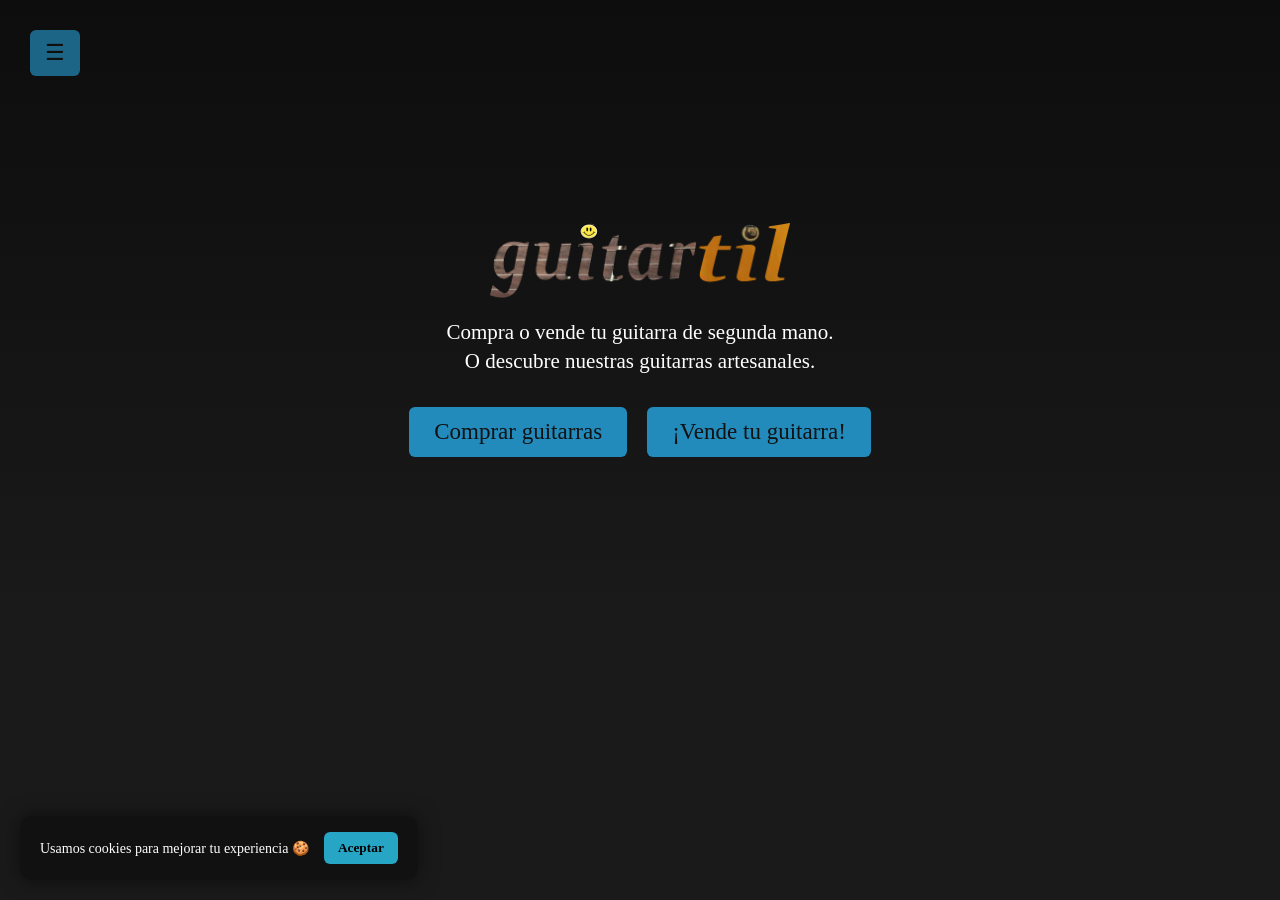
<file: index.html>
<!DOCTYPE html>
<html lang="es">
<head>
    <meta charset="UTF-8">
    <title>guitartil</title>
    <link rel="stylesheet" href="css/estilos.css">
</head>

<body>

    <button id="toggleSidebar" class="btn-sidebar">☰</button>

    <aside class="sidebar">
        <button class="btn-cerrar">✖</button>

        <nav class="menu">
            <a href="#" class="menu-item" data-seccion="proyecto">Nuestro proyecto</a>
            <a href="#" class="menu-item" data-seccion="quienes">Quiénes somos</a>
            <a href="#" class="menu-item" data-seccion="contacto">Contacto</a>
        </nav>

        <div class="redes">
            <img src="img/instagram.png" class="icono-red instagram">
            <img src="img/twitter.png" class="icono-red twitter">
        </div>
    </aside>

    <div id="notas-container"></div>

    <section id="hero">
        <img src="img/logo.png" class="logo">

        <p class="eslogan">
            Compra o vende tu guitarra de segunda mano.<br>
            O descubre nuestras guitarras artesanales.
        </p>

        <div class="botones">
            <a href="comprar.html" class="btn-accion">Comprar guitarras</a>
            <a href="vender.html" class="btn-accion">¡Vende tu guitarra!</a>
        </div>
    </section>

    <div id="modal" class="modal">
        <div class="modal-contenido">
            <span class="cerrar-modal">✖</span>
            <h2 id="modal-titulo"></h2>
            <p id="modal-texto"></p>
        </div>
    </div>

    <div class="transition-overlay" id="transition-overlay">
        <div class="transition-bar"></div>
        <div class="transition-bar"></div>
        <div class="transition-bar"></div>
        <div class="transition-bar"></div>
        <div class="transition-bar"></div>
        <div class="transition-bar"></div>
        <div class="transition-bar"></div>
        <div class="transition-bar"></div>
    </div>

    <div id="cookies-popup" class="cookies-popup">
        <p>Usamos cookies para mejorar tu experiencia 🍪</p>
        <button id="aceptar-cookies">Aceptar</button>
    </div>

    <script src="js/main.js"></script>

</body>
</html>
</file>
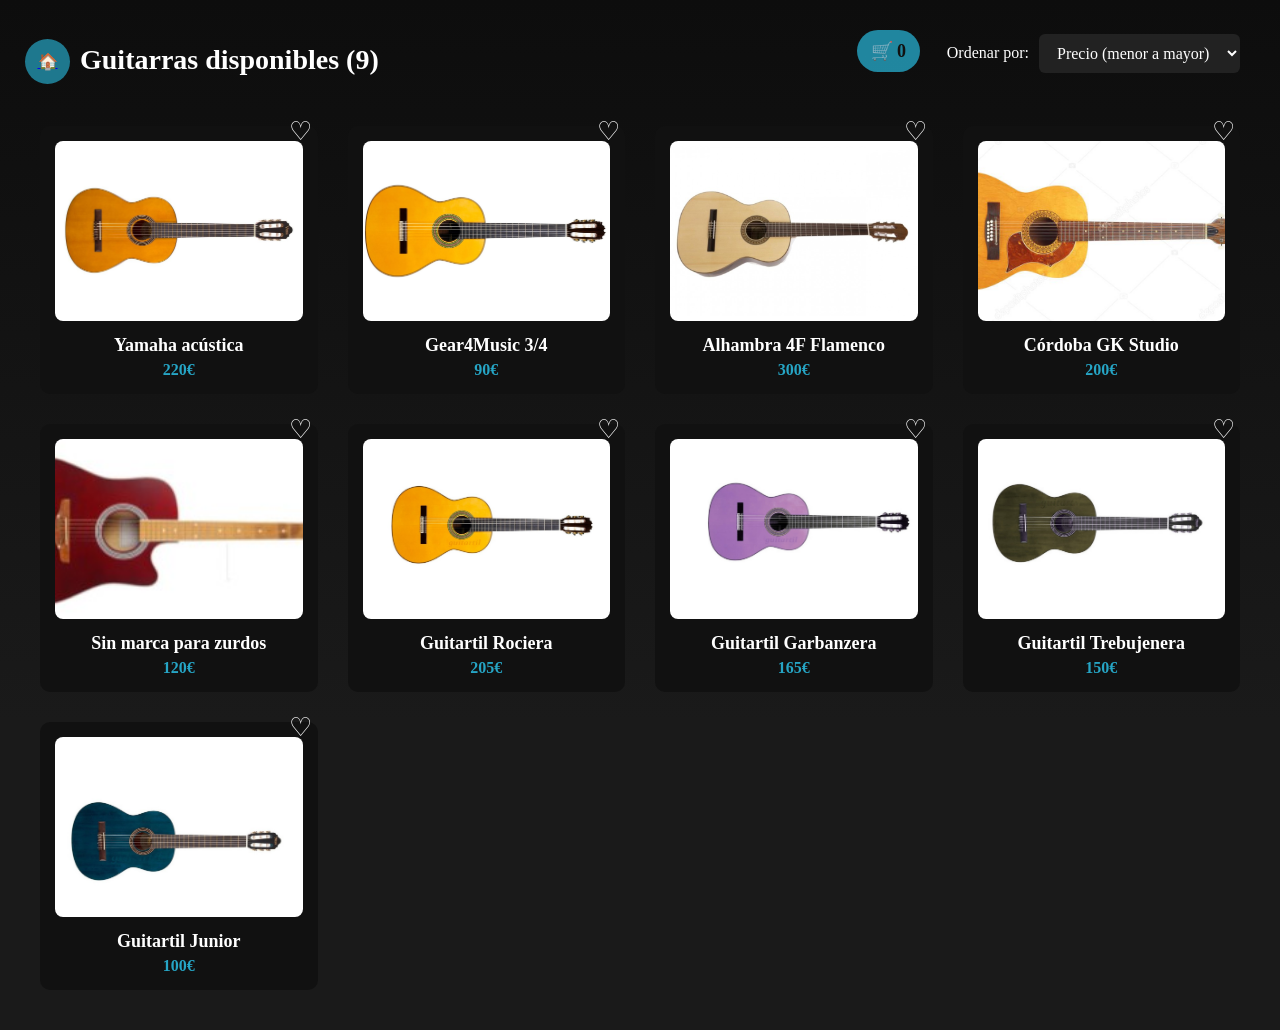
<file: comprar.html>
<!DOCTYPE html>
<html lang="es">
<head>
    <meta charset="UTF-8">
    <title>Comprar guitarras</title>
    <link rel="stylesheet" href="css/estilos.css">
</head>

<body>

    <div id="carrito-badge">
        🛒 <span id="carrito-count">0</span>
    </div>

    <a href="index.html" class="btn-home">🏠</a>

    <section class="comprar-header">
        <h1>Guitarras disponibles (9)</h1>

        <div class="ordenar">
            <label>Ordenar por:</label>
            <select>
                <option>Precio (menor a mayor)</option>
                <option>Precio (mayor a menor)</option>
                <option>Nombre</option>
                <option>Favoritos</option>
            </select>
        </div>
    </section>

    <section class="grid-guitarras">

        <div class="guitarra-card">
            <span class="favorito">♡</span>
            <img src="img/guitar1.jpg">
            <h3>Yamaha acústica</h3>
            <p>220€</p>
        </div>

        <div class="guitarra-card">
            <span class="favorito">♡</span>
            <img src="img/guitar2.jpg">
            <h3>Gear4Music 3/4</h3>
            <p>90€</p>
        </div>

        <div class="guitarra-card">
            <span class="favorito">♡</span>
            <img src="img/guitar3.jpg">
            <h3>Alhambra 4F Flamenco</h3>
            <p>300€</p>
        </div>

        <div class="guitarra-card">
            <span class="favorito">♡</span>
            <img src="img/guitar4.jpg">
            <h3>Córdoba GK Studio</h3>
            <p>200€</p>
        </div>

        <div class="guitarra-card">
            <span class="favorito">♡</span>
            <img src="img/guitar5.jpg">
            <h3>Sin marca para zurdos</h3>
            <p>120€</p>
        </div>

        <div class="guitarra-card">
            <span class="favorito">♡</span>
            <img src="img/guitartil1.jpg">
            <h3>Guitartil Rociera</h3>
            <p>205€</p>
        </div>

        <div class="guitarra-card">
            <span class="favorito">♡</span>
            <img src="img/guitartil2.jpg">
            <h3>Guitartil Garbanzera</h3>
            <p>165€</p>
        </div>

        <div class="guitarra-card">
            <span class="favorito">♡</span>
            <img src="img/guitartil3.jpg">
            <h3>Guitartil Trebujenera</h3>
            <p>150€</p>
        </div>

        <div class="guitarra-card">
            <span class="favorito">♡</span>
            <img src="img/guitartil4.jpg">
            <h3>Guitartil Junior</h3>
            <p>100€</p>
        </div>

    </section>

    <div id="overlay-guitarra" class="overlay">
        <div class="overlay-contenido">

            <span class="cerrar-overlay">✖</span>

            <img id="overlay-img" class="overlay-img">

            <h2 id="overlay-nombre"></h2>

            <p class="overlay-precio" id="overlay-precio"></p>

            <p class="overlay-info"><strong>Estado:</strong> <span id="overlay-estado"></span></p>
            <p class="overlay-info"><strong>Material:</strong> <span id="overlay-material"></span></p>

            <p class="overlay-descripcion" id="overlay-descripcion"></p>

            <div class="overlay-botones">
                <button class="btn-carrito">Añadir al carrito</button>
                <button class="btn-escuchar">🎧 Escuchar</button>
            </div>

        </div>
    </div>

    <div id="carrito-panel" class="carrito-panel oculto">
        <h2>Tu carrito</h2>
        <div id="carrito-lista"></div>
        <p id="carrito-total" class="carrito-total">Total: 0€</p>
        <button id="btn-finalizar" class="btn-finalizar oculto">Realizar compra</button>
    </div>

    <script src="js/main.js"></script>

</body>
</html>
</file>
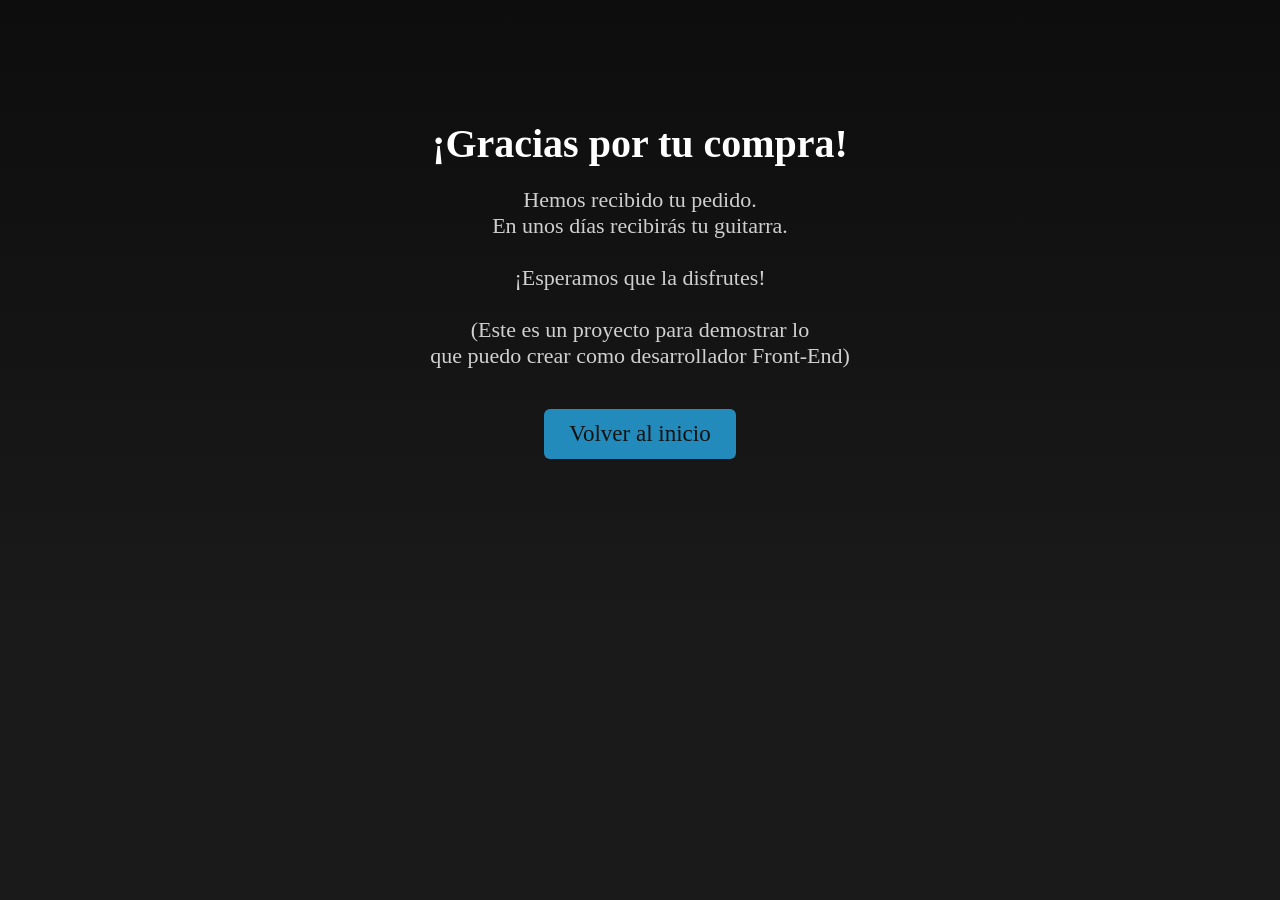
<file: gracias.html>
<!DOCTYPE html>
<html lang="es">
<head>
    <meta charset="UTF-8">
    <title>Gracias por tu compra</title>
    <link rel="stylesheet" href="css/estilos.css">
</head>
<body style="text-align:center; padding-top:120px;">

    <h1 style="font-size:40px; margin-bottom:20px;">¡Gracias por tu compra!</h1>
    <p style="font-size:22px; opacity:0.8;">
        Hemos recibido tu pedido.<br>
        En unos días recibirás tu guitarra.<br><br>
        ¡Esperamos que la disfrutes! <br><br>
        (Este es un proyecto para demostrar lo<br>
        que puedo crear como desarrollador Front-End)

    </p>

    <a href="index.html" class="btn-accion" style="margin-top:40px; display:inline-block;">
        Volver al inicio
    </a>

</body>
</html>
</file>
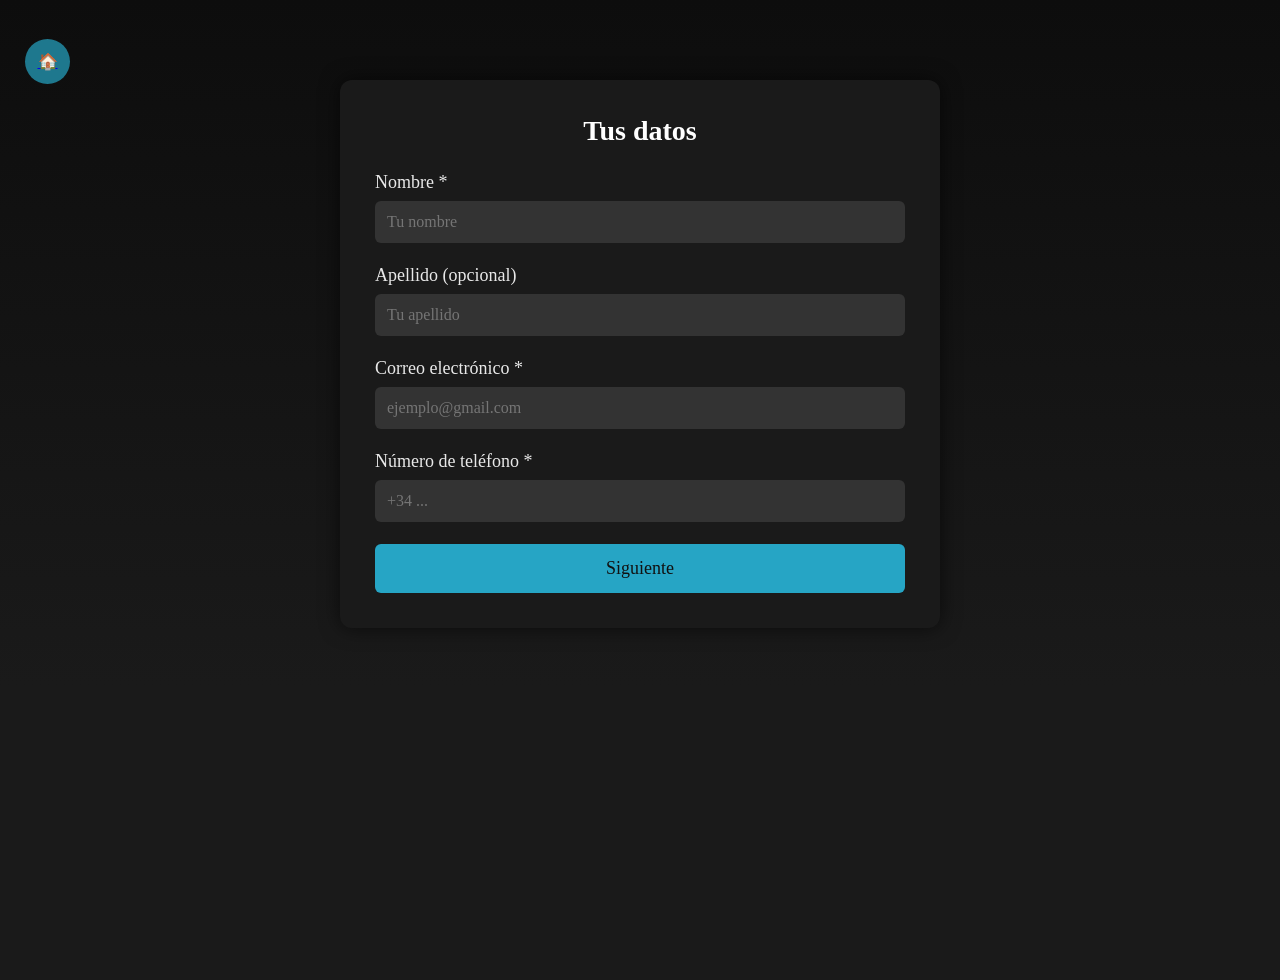
<file: vender.html>
<!DOCTYPE html>
<html lang="es">
<head>
    <meta charset="UTF-8">
    <title>Vender guitarra</title>
    <link rel="stylesheet" href="css/estilos.css">
</head>

<body>

    <a href="index.html" class="btn-home">🏠</a>

    <div class="vender-container">

        <div id="paso1">
            <h1>Tus datos</h1>

            <div class="campo">
                <label>Nombre *</label>
                <input type="text" id="nombre" required placeholder="Tu nombre">
            </div>

            <div class="campo">
                <label>Apellido (opcional)</label>
                <input type="text" id="apellido" placeholder="Tu apellido">
            </div>

            <div class="campo">
                <label>Correo electrónico *</label>
                <input type="email" id="email" required placeholder="ejemplo@gmail.com">
            </div>

            <div class="campo">
                <label>Número de teléfono *</label>
                <input type="tel" id="telefono" required placeholder="+34 ..." inputmode="numeric">
            </div>

            <button class="btn" id="btn-siguiente">Siguiente</button>
        </div>

        <div id="paso2" class="oculto">
            <h1>Información de la guitarra</h1>

            <div class="campo">
                <label>Sube tu imagen *</label>
                <input type="file" id="imagen" accept="image/*" required>
            </div>

            <div class="campo">
                <label>Marca de la guitarra *</label>
                <input type="text" id="marca" required>
            </div>

            <div class="campo">
                <label>Material</label>
                <input type="text" id="material">
            </div>

            <div class="campo">
                <label>Antigüedad *</label>
                <select id="antiguedad" required>
                    <option value="">Selecciona</option>
                    <option>Menos de 1 año</option>
                    <option>Entre 1 y 2 años</option>
                    <option>Entre 2 y 5 años</option>
                    <option>Más de 5 años</option>
                    <option>No lo sé</option>
                </select>
            </div>

            <div class="campo">
                <label>Estado *</label>
                <textarea id="estado" required></textarea>
            </div>

            <div class="campo">
                <label>Desperfectos</label>
                <textarea id="desperfectos"></textarea>
            </div>

            <div class="campo">
                <label>Precio *</label>

                <div class="precio-container">
                    <input 
                        type="number"
                        id="precio"
                        required
                        min="0"
                        max="99999"
                        maxlength="5"
                        placeholder="Ej: 350"
                    >

                    <select id="moneda">
                        <option value="€">€</option>
                        <option value="$">$</option>
                    </select>
                </div>
            </div>

            <button class="btn" id="btn-enviar">Enviar</button>
        </div>

        <div id="paso3" class="oculto">
            <h1>¡Solicitud enviada!</h1>

            <p class="mensaje-final">
                Hemos recibido tu solicitud.<br>
                En unos días nos pondremos en contacto contigo.
            </p>

            <a href="index.html" class="btn-volver-inicio">
                Volver al inicio
            </a>
        </div>

    </div>

    <script src="js/main.js"></script>

</body>
</html>
</file>
<file: css/estilos.css>
* {
    margin: 0;
    padding: 0;
    box-sizing: border-box;
    font-family:Cambria, Cochin, Georgia, Times, 'Times New Roman', serif;
}
body {
    min-height: 100vh;
    background: linear-gradient(180deg, #0d0d0d 0%, #1a1a1a 70%, #1a1a1a 100%);
    color: white;
    overflow-x: hidden;}

#hero {
    height: 100vh;
    display: flex;
    flex-direction: column;
    justify-content: center;
    align-items: center;
    text-align: center;
    padding: 20px;
    transform: translateY(-110px);
}


.logo {
    width: 300px;
    margin-bottom: 20px;
}

/* Eslogan */
.eslogan {
    font-size: 21px;
    margin-bottom: 30px;
    line-height: 1.4;
}

/* Botones principales */
.botones {
    display: flex;
    gap: 20px;
}

.btn-accion {
    background: #238bbb;
    color: #111;
    padding: 12px 25px;
    border-radius: 6px;
    text-decoration: none;
    font-size: 23px;
    transition: 0.2s;
}

.btn-accion:hover {
    background: #26a5c5;
}

/* ANIMACIONES */
.logo,
.eslogan,
.botones {
    opacity: 0;
}

.logo {
    animation: aparecerIzquierda 1.2s ease forwards;
}

.eslogan {
    animation: aparecerDerecha 1.2s ease forwards;
    animation-delay: 1s;
}

.botones {
    animation: fadeIn 1s ease forwards;
    animation-delay: 2.2s;
}

/* KEYFRAMES */
@keyframes aparecerIzquierda {
    from { opacity: 0; transform: translateX(-100px); }
    to { opacity: 1; transform: translateX(0); }
}

@keyframes aparecerDerecha {
    from { opacity: 0; transform: translateX(100px); }
    to { opacity: 1; transform: translateX(0); }
}

@keyframes fadeIn {
    from { opacity: 0; }
    to { opacity: 1; }
}

/* NOTAS MUSICALES */
#notas-container {
    position: fixed;
    top: 0;
    left: 0;
    width: 100%;
    height: 100%;
    pointer-events: none;
    z-index: -1;
}

header, #hero {
    position: relative;
    z-index: 1;
}

.nota {
    position: absolute;
    opacity: 0.40;
    animation: mover linear infinite;
    filter: drop-shadow(0 0 5px lch(62.85% 39.51 243.3));
}

@keyframes mover {
    from { transform: translateX(-100px); }
    to { transform: translateX(110vw); }
}

@keyframes moverDerecha {
    from { transform: translateX(0); }
    to { transform: translateX(120vw); }
}

@keyframes moverIzquierda {
    from { transform: translateX(0); }
    to { transform: translateX(-120vw); }
}
/* SIDEBAR */
.sidebar {
    position: fixed;
    top: -390px;
    left: 20px; 
    width: 220px;
    height: auto;

    background: rgba(0, 0, 0, 0.9);
    padding: 26px 20px;
    border-radius: 8px;

    display: flex;
    flex-direction: column;
    gap: 30px;

    z-index: 3;
    transition: 0.3s;
}

/* cuando está abierta */
.sidebar.active {
    top: 20px; /* justo debajo del botón */
}

/* MENÚ */
.menu {
    display: flex;
    flex-direction: column;
    gap: 9px;
    margin-top: 37px;
}

.menu-item {
    color: white;
    text-decoration: none;
    font-size: 18px;

    padding: 12px 12px;
    border-radius: 6px;

    transition: 0.2s;
}

.menu-item:hover {
    background: rgba(255,255,255,0.08);
    color: #26a5c5;
}


.redes {
    display: flex;
    justify-content: center; /* centra horizontalmente */
    align-items: center;
    gap: 6px;
}

.icono-red {
    width: 40px;
    cursor: pointer;
    transition: 0.2s;
}
.twitter{
    width: 75px;
}

.icono-red:hover {
    transform: scale(1.15);
    filter: drop-shadow(0 0 8px #26a5c5);
}
.instagram:hover{
    filter: drop-shadow(0 0 8px #d941df);
}

/*menu btn*/
.btn-sidebar {
    position: fixed;
    top: 30px;
    left: 30px;
    background: #238bbb;
    color: #111;
    border: none;
    padding: 10px 15px;
    font-size: 22px;
    border-radius: 6px;
    cursor: pointer;
    z-index: 4;
    transition: 0.2s;
    opacity: 70%;
}
.btn-sidebar:hover {
    background: #26a5c5;
    
}
.btn-sidebar.oculto {
    opacity: 0;
    pointer-events: none;
}
.btn-cerrar {
    position: absolute;
    top: 10px;
    left: 10px;

    background: rgba(35, 139, 187, 0.3); /* azul flojito */
    color: white;

    border: none;
    border-radius: 6px;

    width: 35px;
    height: 35px;

    font-size: 18px;
    cursor: pointer;

    display: flex;
    align-items: center;
    justify-content: center;

    transition: 0.2s;
}
/* hover más visible */
.btn-cerrar:hover {
    background: rgba(35, 139, 187, 0.6);
}

.modal {
    position: fixed;
    top: 0;
    left: 0;
    width: 100%;
    height: 100%;

    backdrop-filter: blur(8px);
    background: rgba(0,0,0,0.6);

    display: flex;
    justify-content: center;
    align-items: flex-start;
    padding-top: 316px;
  

    opacity: 0;
    pointer-events: none;
    transition: 0.3s;
    z-index: 10;
}

.modal.active {
    opacity: 1;
    pointer-events: all;
}


.modal-contenido {
    background: #111;
    padding: 40px;
    border-radius: 12px;
    max-width: 500px;
    text-align: center;
    position: relative;

    box-shadow: 0 0 20px rgba(0,0,0,0.6);
}


.cerrar-modal {
    position: absolute;
    top: 10px;
    right: 15px;
    font-size: 22px;
    cursor: pointer;
}

.comprar-header {
    display: flex;
    justify-content: space-between;
    align-items: center;

    padding: 30px 40px;
}

.comprar-header h1 {
    font-size: 28px;
    margin-left: 40px;
    margin-top: 14px;
    
}




.ordenar {
    display: flex;
    align-items: center;
    gap: 10px;
}

.ordenar select {
    padding: 10px 14px;
    font-size: 16px;
     
    border-radius: 6px;
    border: none;

    background: #222;
    color: white;
}

/*grid*/
.grid-guitarras {
    display: grid;

    /* columnas automáticas */
    grid-template-columns: repeat(4, 1fr);

    gap: 30px;
    padding: 20px 40px 40px;
}


.guitarra-card {
    background: #111;
    border-radius: 10px;
    padding: 15px;

    text-align: center;

    transition: 0.25s;
    cursor: pointer;
}


.guitarra-card:hover {
    transform: translateY(-8px);
    box-shadow: 0 10px 25px rgba(0,0,0,0.6);
}


.guitarra-card img {
    width: 100%;
    height: 180px;
    object-fit: cover; /* MUY IMPORTANTE */
    border-radius: 8px;
    margin-bottom: 10px;
}


.guitarra-card h3 {
    font-size: 18px;
    margin-bottom: 5px;
}

.guitarra-card p {
    color: #26a5c5;
    font-weight: bold;
}
.guitarra-card {
    position: relative;
}

.guitarra-card:focus,
.guitarra-card:focus-visible {
    outline: none;
}

.favorito {
    position: absolute;
    top: -12px;
    right: 0px;

    width: 34px;
    height: 34px;

    display: flex;
    align-items: center;
    justify-content: center;

    font-size: 26px;
    cursor: pointer;

    user-select: none;
}
/* hover suave */
.favorito:hover {
    transform: scale(1.15);
}
/* activo (corazón rojo) */
.favorito.activo {
    transform: scale(1.2);
}

.overlay {
    position: fixed;
    top: 0;
    left: 0;
    width: 100%;
    height: 100%;

    backdrop-filter: blur(8px);
    background: rgba(0,0,0,0.7);

    display: flex;
    justify-content: center;
    align-items: center;

    opacity: 0;
    pointer-events: none;
    transition: 0.3s;

    z-index: 20;
}

.overlay.active {
    opacity: 1;
    pointer-events: all;
}

.overlay-contenido {
    background: #111;
    padding: 30px;
    border-radius: 12px;
    width: 90%;
    max-width: 600px;

    text-align: center;
    position: relative;

    box-shadow: 0 0 25px rgba(0,0,0,0.6);
}

.cerrar-overlay {
    position: absolute;
    top: 12px;
    right: 15px;
    font-size: 22px;
    cursor: pointer;
    color: white;
}

.overlay-img {
    width: 100%;
    max-height: 300px;
    object-fit: cover;
    border-radius: 10px;
    margin-bottom: 15px;
}

.overlay-precio {
    font-size: 26px;
    color: #26a5c5;
    margin: 10px 0;
}

.overlay-info {
    margin: 6px 0;
    font-size: 16px;
}

.overlay-descripcion {
    margin: 15px 0;
    opacity: 0.8;
}

.overlay-botones {
    display: flex;
    justify-content: center;
    gap: 20px;
    margin-top: 20px;
}

.btn-carrito,
.btn-escuchar {
    padding: 12px 20px;
    border: none;
    border-radius: 6px;
    cursor: pointer;
    font-size: 16px;
    transition: 0.2s;
}

.btn-carrito {
    background: #26a5c5;
    color: #111;
}

.btn-carrito:hover {
    background: #2fc0e2;
}

.btn-escuchar {
    background: #333;
    color: white;
}

.btn-escuchar:hover {
    background: #444;
}

.zoom-container {
    position: relative;
    display: inline-block;
}

/*IMAGEN*/
.overlay-img {
    width: 100%;
    max-height: 300px;
    object-fit: cover;
    border-radius: 10px;}


/* CONTENEDOR PRINCIPAL */
.vender-container {
    max-width: 600px;
    margin: 80px auto;
    background: #1a1a1a;
    padding: 35px;
    border-radius: 12px;
    box-shadow: 0 0 20px rgba(0,0,0,0.6);
    color: white;
    font-family: Cambria, serif;
}

/* TITULOS */
.vender-container h1 {
    text-align: center;
    margin-bottom: 25px;
    font-size: 28px;
}

/* CAMPOS */
.vender-container .campo {
    margin-bottom: 22px;
    display: flex;
    flex-direction: column;
    gap: 8px;
}

.vender-container label {
    font-size: 18px;
    opacity: 0.9;
}

.vender-container input,
.vender-container select,
.vender-container textarea {
    padding: 12px;
    border-radius: 6px;
    border: none;
    background: #333;
    color: white;
    font-size: 16px;
}

/* TEXTAREA */
.vender-container textarea {
    resize: vertical;
    min-height: 90px;
}

/* BOTÓN */
.vender-container .btn {
    width: 100%;
    padding: 14px;
    background: #26a5c5;
    color: #111;
    border: none;
    border-radius: 6px;
    font-size: 18px;
    cursor: pointer;
}

.vender-container .btn:hover {
    background: #2fc0e2;
}
/* OCULTO */
.oculto {
    display: none;
}

/* MENSAJE */
.mensaje-final {
    text-align: center;
    font-size: 22px;
}
.vender-container.final {
    margin-top: 260px;
}
/* BOTÓN HOME (este sí es global) */
.btn-home {
    position: absolute;
    top: 25px;
    left: 25px;
    background: rgba(38,165,197,0.7);
    width: 45px;
    height: 45px;
    border-radius: 50%;
    display: flex;
    align-items: center;
    justify-content: center;
    margin-top: 14px;
}
.btn-home:hover {
    transform: scale(1.1);
    background: rgba(112, 198, 255, 0.6);
}
/* ===== CARRITO ARRIBA DERECHA ===== */
#carrito-badge {
    position: fixed;
    top: 30px;
    right: 360px;

    background: rgba(38,165,197,0.8);
    color: #111;

    padding: 10px 14px;
    border-radius: 50px;

    font-size: 18px;
    font-weight: bold;

    cursor: pointer;
    z-index: 1000;

    transition: 0.2s;
}

#carrito-badge:hover {
    transform: scale(1.05);
}

/* animación de “vuelo” */
.flying {
    position: fixed;
    width: 40px;
    height: 40px;
    z-index: 2000;
    transition: all 0.6s ease;
    pointer-events: none;
}

/* botón check */
.btn-check {
    background: #2ecc71 !important;
}
.carrito-panel {
position: fixed;
top: 22px;
right: 440px;
width: 260px;
background: #111;
border-radius: 10px;
padding: 20px;
box-shadow: 0 0 20px rgba(0,0,0,0.6);
z-index: 999;
}

.carrito-item {
display: flex;
justify-content: space-between;
align-items: center;
margin-bottom: 12px;
background: #222;
padding: 10px;
border-radius: 6px;
}

.carrito-item span {
font-size: 14px;
}

.carrito-btns {
display: flex;
gap: 6px;
}

.carrito-btns button {
background: #26a5c5;
border: none;
padding: 4px 8px;
border-radius: 4px;
cursor: pointer;
font-size: 14px;
}

.carrito-btns button:hover {
background: #2fc0e2;
}
.btn-finalizar {
    width: 100%;
    margin-top: 15px;
    padding: 12px;
    background: #ffcc00;
    color: #222;
    font-size: 18px;
    font-weight: bold;
    border: none;
    border-radius: 8px;
    cursor: pointer;
    transition: 0.2s;
}

.btn-finalizar:hover {
    background: #ffdb4d;
    transform: scale(1.03);
}
.carrito-total {
    margin-top: 10px;
    font-size: 18px;
    font-weight: bold;
    text-align: center;
    color: #26a5c5;
}
/* ========================================= */
/* ===== TRANSICIÓN ÉPICA ENTRE PÁGINAS ===== */
/* ========================================= */

.transition-overlay {
    position: fixed;
    inset: 0;
    z-index: 99999;
    pointer-events: none;

    display: flex;
}

.transition-bar {
    flex: 1;
    background: #111;

    transform: translateY(-100%);
}

.transition-overlay.active .transition-bar {
    animation: bajarBloque 0.8s cubic-bezier(.77,0,.18,1) forwards;
}

.transition-overlay.active .transition-bar:nth-child(1) { animation-delay: 0s; }
.transition-overlay.active .transition-bar:nth-child(2) { animation-delay: 0.06s; }
.transition-overlay.active .transition-bar:nth-child(3) { animation-delay: 0.12s; }
.transition-overlay.active .transition-bar:nth-child(4) { animation-delay: 0.18s; }
.transition-overlay.active .transition-bar:nth-child(5) { animation-delay: 0.24s; }
.transition-overlay.active .transition-bar:nth-child(6) { animation-delay: 0.30s; }
.transition-overlay.active .transition-bar:nth-child(7) { animation-delay: 0.36s; }
.transition-overlay.active .transition-bar:nth-child(8) { animation-delay: 0.42s; }

@keyframes bajarBloque {
    0% {
        transform: translateY(-100%);
    }

    100% {
        transform: translateY(0%);
    }
}
/* ========================================= */
/* ===== APARICIÓN SUAVE DE PÁGINA ========= */
/* ========================================= */

body {
    animation: aparecerPagina 1s ease;
}

@keyframes aparecerPagina {

    from {
        opacity: 0;
        transform: scale(1.01);
    }

    to {
        opacity: 1;
        transform: scale(1);
    }
}
/* ===== PRECIO ===== */

.precio-container {
    display: flex;
    gap: 10px;
    align-items: center;
}

#precio {
    width: 140px;
}

/* quitar flechas */
#precio::-webkit-outer-spin-button,
#precio::-webkit-inner-spin-button {
    -webkit-appearance: none;
    margin: 0;
}

#precio[type=number] {
    -moz-appearance: textfield;
}
/* ========================================= */
/* ===== POPUP COOKIES ===================== */
/* ========================================= */

.cookies-popup {
    position: fixed;
    bottom: 20px;
    left: 20px;

    background: rgba(17,17,17,0.95);
    color: white;

    padding: 16px 20px;
    border-radius: 10px;

    display: flex;
    align-items: center;
    gap: 15px;

    z-index: 9999;

    box-shadow: 0 0 20px rgba(0,0,0,0.5);

    opacity: 0;
    transform: translateY(80px);

    animation: aparecerCookies 0.5s ease forwards;
    animation-delay: 3.0s;
}

.cookies-popup p {
    font-size: 14px;
}

.cookies-popup button {
    background: #26a5c5;
    border: none;
    padding: 8px 14px;
    border-radius: 6px;
    cursor: pointer;
    font-weight: bold;
}

.cookies-popup button:hover {
    background: #2fc0e2;
}
@keyframes aparecerCookies {

    from {
        opacity: 0;
        transform: translateY(80px);
    }

    to {
        opacity: 1;
        transform: translateY(0);
    }
}
/* ========================================= */
/* ===== PANTALLA FINAL VENDER ============= */
/* ========================================= */

#paso3 {
    position: fixed;
    inset: 0;

    background: rgba(10,10,10,0.96);
    backdrop-filter: blur(
        10px);

    display: flex;
    flex-direction: column;
    justify-content: center;
    align-items: center;

    z-index: 99999;

    opacity: 0;
    pointer-events: none;

    transform: scale(1.03);

    transition:
        opacity 0.7s ease,
        transform 0.7s ease;
}



#paso3.active {
    opacity: 1;
    pointer-events: all;
    transform: scale(1);
}

/* texto */
#paso3 h1 {
    font-size: 52px;
    margin-bottom: 20px;

    animation: aparecerTexto 1s ease;
}

#paso3 .mensaje-final {
    font-size: 24px;
    text-align: center;
    line-height: 1.7;

    animation: aparecerTexto 1.2s ease;
}

@keyframes aparecerTexto {

    from {
        opacity: 0;
        transform: translateY(25px);
    }

    to {
        opacity: 1;
        transform: translateY(0);
    }
}
.btn-volver-inicio {
    margin-top: 25px;
    padding: 12px 22px;
    background: #26a5c5;
    color: #111;
    border-radius: 6px;
    text-decoration: none;
    font-size: 18px;
    font-weight: bold;
    cursor: pointer;
    transition: 0.2s;
}

.btn-volver-inicio:hover {
    background: #2fc0e2;
    transform: scale(1.03);
}
</file>
